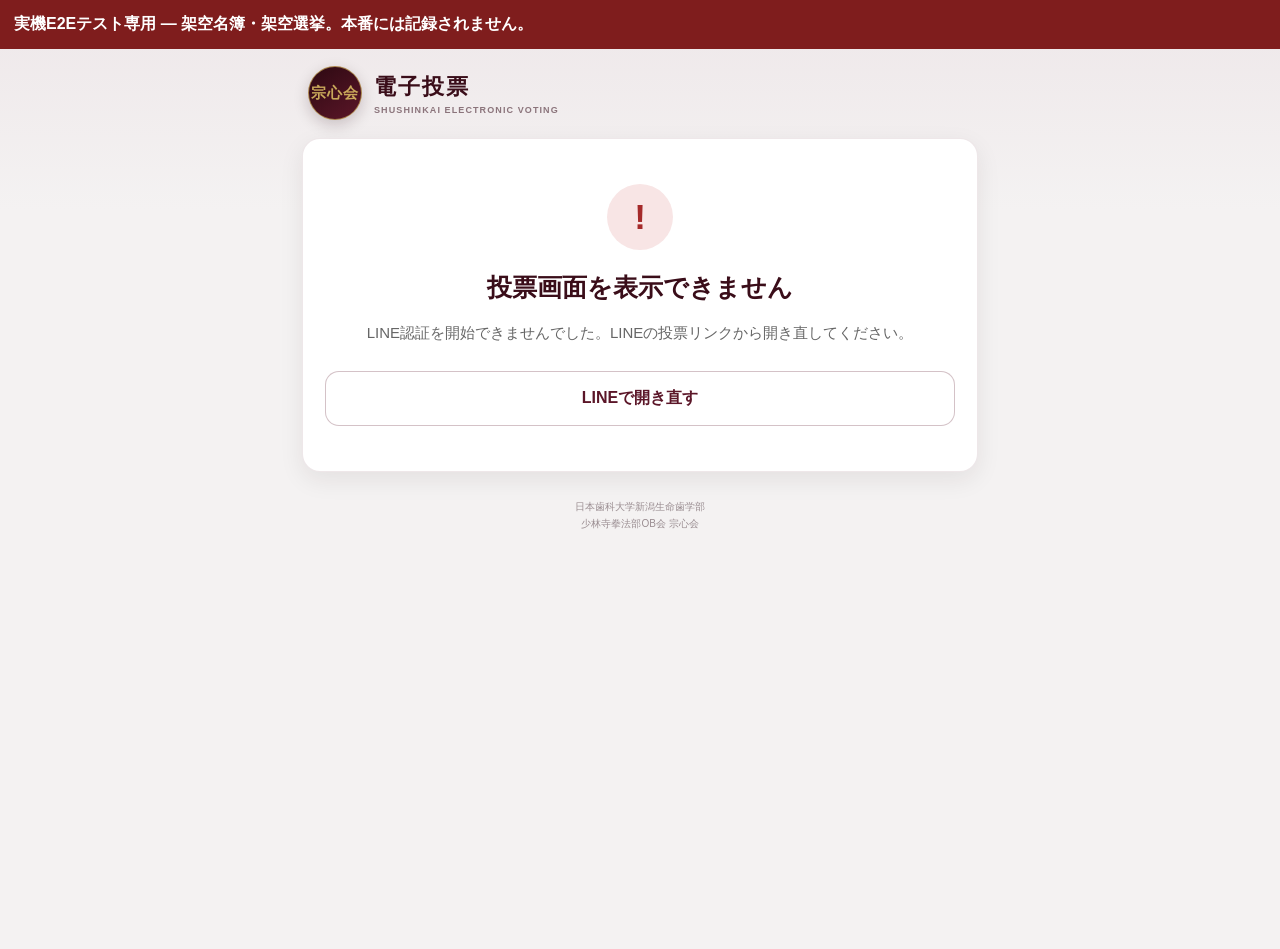
<file: index.html>
<!DOCTYPE html>
<html lang="ja">
<head>
  <base target="_top">

  <meta charset="UTF-8">
  <meta
    name="viewport"
    content="width=device-width, initial-scale=1, viewport-fit=cover"
  >

  <title>宗心会 電子投票</title>

  <script charset="utf-8"
    src="https://static.line-scdn.net/liff/edge/2/sdk.js">
  </script>

  <link rel="stylesheet" href="./election.css?v=20260924-identity-link">
</head>

<body>
<div style="background:#7f1d1d;color:white;padding:14px;font-weight:bold;position:sticky;top:0;z-index:999">実機E2Eテスト専用 — 架空名簿・架空選挙。本番には記録されません。</div>
  <aside id="previewBanner" class="hidden" style="position:sticky;top:0;z-index:50;background:#fff0c2;color:#493500;padding:12px 16px;border-bottom:2px solid #b57d00;font-weight:700;font-size:14px;line-height:1.6">
    管理者プレビュー：この操作では投票されません<br>
    <a href="./" target="_top" style="color:#493500;text-decoration:underline">プレビューを終了してメニューへ</a>
  </aside>

  <main class="appShell">

    <!-- =========================================
         ヘッダー
    ========================================== -->
    <header class="appHeader">
      <div class="headerMark">宗心会</div>

      <div class="headerText">
        <div class="headerTitle">電子投票</div>
        <div class="headerSub">SHUSHINKAI ELECTRONIC VOTING</div>
      </div>
    </header>


    <!-- =========================================
         読み込み中
    ========================================== -->
    <section id="loadingView" class="view">
      <div class="card loadingCard">

        <div class="spinner" aria-hidden="true"></div>

        <div class="loadingText">
          選挙情報を読み込んでいます
        </div>

      </div>
    </section>

    <!-- =========================================
         投票開始前
    ========================================== -->
    <section id="linkIdentityView" class="view hidden">
      <div class="card electionCard identityCard">
        <h1>本人確認・LINE連携</h1>
        <p>このLINEアカウントは未連携です。名簿の登録内容を確認し、投票画面へ進みます。</p>
        <form id="identityForm" onsubmit="submitIdentityLink_(event)">
          <label for="identityName">氏名</label>
          <input id="identityName" autocomplete="name" maxlength="100" required placeholder="例：山田 太郎">
          <label for="identityTerm">部内期数</label>
          <input id="identityTerm" inputmode="numeric" maxlength="10" required placeholder="例：25">
          <label for="identityBirth">生年月日</label>
          <input id="identityBirth" type="date" required>
          <p>確認できた会員情報に、このLINEアカウントを連携します。</p>
          <button id="identitySubmit" type="submit" class="button primaryButton">本人確認してLINEを連携する</button>
          <p id="identityError" role="alert" aria-live="polite"></p>
        </form>
      </div>
    </section>
    <section id="beforeView" class="view hidden">
      <div class="card electionCard announcementCard">
        <div class="statusBadge">公示中</div>
        <h1 id="announcementTitle" class="electionTitle"></h1>
        <p id="announcementDescription" class="electionDescription"></p>
        <dl class="announcementFacts">
          <dt>投票方式</dt><dd id="announcementVoteType"></dd>
          <dt>投票期間（日本時間）</dt><dd id="beforePeriodText"></dd>
          <dt>決定条件</dt><dd id="announcementRule"></dd>
          <dt>結果公開設定</dt><dd id="announcementResults"></dd>
        </dl>
        <p id="beforeMessage" class="announcementStart" role="status"></p>
      </div>
      <h2 class="announcementHeading">候補者情報</h2>
      <div id="announcementCandidates"></div>
      <div id="beforeWithdrawnCandidates" class="withdrawnCandidates hidden"></div>
      <button type="button" class="button secondaryButton" onclick="loadElectionPageState()">最新の公開状態を確認する</button>
    </section>
    <section id="pausedView" class="view hidden">
      <div class="card completeCard">
        <h1 class="resultTitle">公開を一時停止しています</h1>
        <p class="resultMessage">現在、この選挙の公開を一時停止しています。再公開までお待ちください。</p>
        <button type="button" class="button secondaryButton" onclick="loadElectionPageState()">公開状態を確認する</button>
      </div>
    </section>


    <!-- =========================================
         投票終了
    ========================================== -->
    <section id="closedView" class="view hidden">

      <div class="card completeCard">

        <div class="resultIcon closedIcon">✓</div>

        <h1 class="resultTitle">
          投票は終了しました
        </h1>

        <p id="closedMessage" class="resultMessage">
          ご協力ありがとうございました。
        </p>

        <div
          id="closedPeriodBox"
          class="privacyMessage hidden"
        >
          <div class="statePeriodLabel">投票期間</div>
          <div id="closedPeriodText"></div>
        </div>

      </div>

    </section>

    <!-- =========================================
         選挙未開催
    ========================================== -->
    <section id="noElectionView" class="view hidden">
      <div class="card completeCard">
        <div class="resultIcon waitingIcon">—</div>
        <h1 class="resultTitle">現在、投票／選挙は行われていません</h1>
        <p class="resultMessage">
          投票または選挙が公開されましたら、宗心会公式LINEでお知らせします。
        </p>
      </div>
    </section>

    <!-- =========================================
         投票権なし
    ========================================== -->
    <section id="ineligibleView" class="view hidden">
      <div class="card errorCard">
        <div class="resultIcon waitingIcon">—</div>
        <h1 class="resultTitle">この選挙には投票できません</h1>
        <p id="ineligibleReason" class="resultMessage">
          現在の会員情報では投票できません。
        </p>
        <div class="privacyMessage">
          投票権について不明な点は事務局へお問い合わせください。
        </div>
      </div>
    </section>

    <!-- =========================================
         エラー
    ========================================== -->
    <section id="errorView" class="view hidden">
      <div class="card errorCard">

        <div class="resultIcon errorIcon">!</div>

        <h1 class="resultTitle">
          投票画面を表示できません
        </h1>

        <p id="errorMessage" class="resultMessage">
          エラーが発生しました。
        </p>

        <button
          id="errorRetryButton"
          type="button"
          class="button secondaryButton"
          onclick="reloadElection()"
        >
          再読み込み
        </button>

      </div>
    </section>


    <!-- =========================================
         投票画面
    ========================================== -->
    <section id="voteView" class="view hidden">

      <div class="card electionCard">

        <div id="statusBadge" class="statusBadge">
          投票受付中
        </div>

        <h1 id="electionTitle" class="electionTitle">
          宗心会 次期会長選挙
        </h1>

        <p id="electionDescription" class="electionDescription">
        </p>

        <div
          id="electionPeriod"
          class="periodBox hidden"
        >
          <div class="periodLabel">投票期間</div>
          <div id="periodText" class="periodText"></div>
        </div>

        <div
          id="resultRuleBox"
          class="ruleBox hidden"
        >
          <div class="ruleLabel">選出・信任条件</div>
          <div id="resultRuleText" class="ruleText"></div>
        </div>

      </div>

      <section aria-labelledby="voteCandidatesTitle">
        <h2 id="voteCandidatesTitle" class="noticeTitle">候補者一覧</h2>
        <p class="voteCandidateHelp">候補者の詳細を確認してから、投票内容を選択してください。</p>
        <div id="voteCandidates"></div>
      </section>
      <h2 class="noticeTitle">投票内容を選択</h2>

      <!-- 候補者・選択肢 -->
      <div id="optionList" class="optionList"></div>
      <div id="voteWithdrawnCandidates" class="withdrawnCandidates hidden"></div>


      <!-- 注意事項 -->
      <div class="card noticeCard">

        <h2 class="noticeTitle">投票にあたって</h2>

        <ul class="noticeList">
          <li>投票できるのは1人1回です。</li>
          <li>送信後は投票内容を変更できません。</li>
          <li>投票内容は無記名で保存されます。</li>
        </ul>

      </div>


      <div class="bottomAction">

        <button
          id="confirmButton"
          type="button"
          class="button primaryButton"
          onclick="openConfirmView()"
          disabled
        >
          投票内容を確認する
        </button>

      </div>

    </section>


    <!-- =========================================
         確認画面
    ========================================== -->
    <section id="confirmView" class="view hidden">

      <div class="card confirmCard">

        <div class="sectionEyebrow">
          投票内容の確認
        </div>

        <h1 class="confirmTitle">
          この内容で投票します
        </h1>

        <div class="selectedBox">

          <div class="selectedLabel">
            選択した内容
          </div>

          <div id="selectedOptionLabel" class="selectedValue">
          </div>

          <div
            id="selectedCandidateName"
            class="selectedCandidate hidden"
          >
          </div>

        </div>

        <div class="finalWarning">
          「投票する」を押すと、投票内容の変更はできません。
        </div>

      </div>


      <div class="confirmActions">

        <button
          id="backButton"
          type="button"
          class="button secondaryButton"
          onclick="backToVoteView()"
        >
          戻る
        </button>

        <button
          id="submitButton"
          type="button"
          class="button primaryButton"
          onclick="submitVote()"
        >
          投票する
        </button>

      </div>

    </section>


    <!-- =========================================
         送信中
    ========================================== -->
    <section id="sendingView" class="view hidden">

      <div class="card loadingCard">

        <div class="spinner" aria-hidden="true"></div>

        <div class="loadingText">
          投票を受け付けています
        </div>

        <div class="loadingSub">
          画面を閉じずにお待ちください
        </div>

      </div>

    </section>


    <!-- =========================================
         投票完了
    ========================================== -->
    <section id="completeView" class="view hidden">

      <div class="card completeCard">

        <div class="resultIcon completeIcon">✓</div>

        <h1 class="resultTitle">
          投票ありがとうございました
        </h1>

        <p class="resultMessage">
          あなたの投票を受け付けました。
        </p>

        <div class="privacyMessage">
          投票内容は、投票者情報とは分離して
          無記名で保存されています。
        </div>

      </div>

    </section>


    <!-- =========================================
         投票済み
    ========================================== -->
    <section id="alreadyVotedView" class="view hidden">

      <div class="card completeCard">

        <div class="resultIcon votedIcon">✓</div>

        <h1 class="resultTitle">
          投票済みです
        </h1>

        <div class="alreadyElectionBox">
          <div id="alreadyElectionTitle" class="alreadyElectionTitle"></div>
        </div>

        <p class="resultMessage">
          この選挙への投票は、すでに受け付けています。
        </p>

        <div class="privacyMessage">
          投票内容は表示されません。
        </div>

      </div>

    </section>


    <footer class="appFooter">
      日本歯科大学新潟生命歯学部<br>
      少林寺拳法部OB会 宗心会
    </footer>

  </main>

  <script src="./app.js?v=20260924-identity-link"></script>

</body>
</html>
</file>
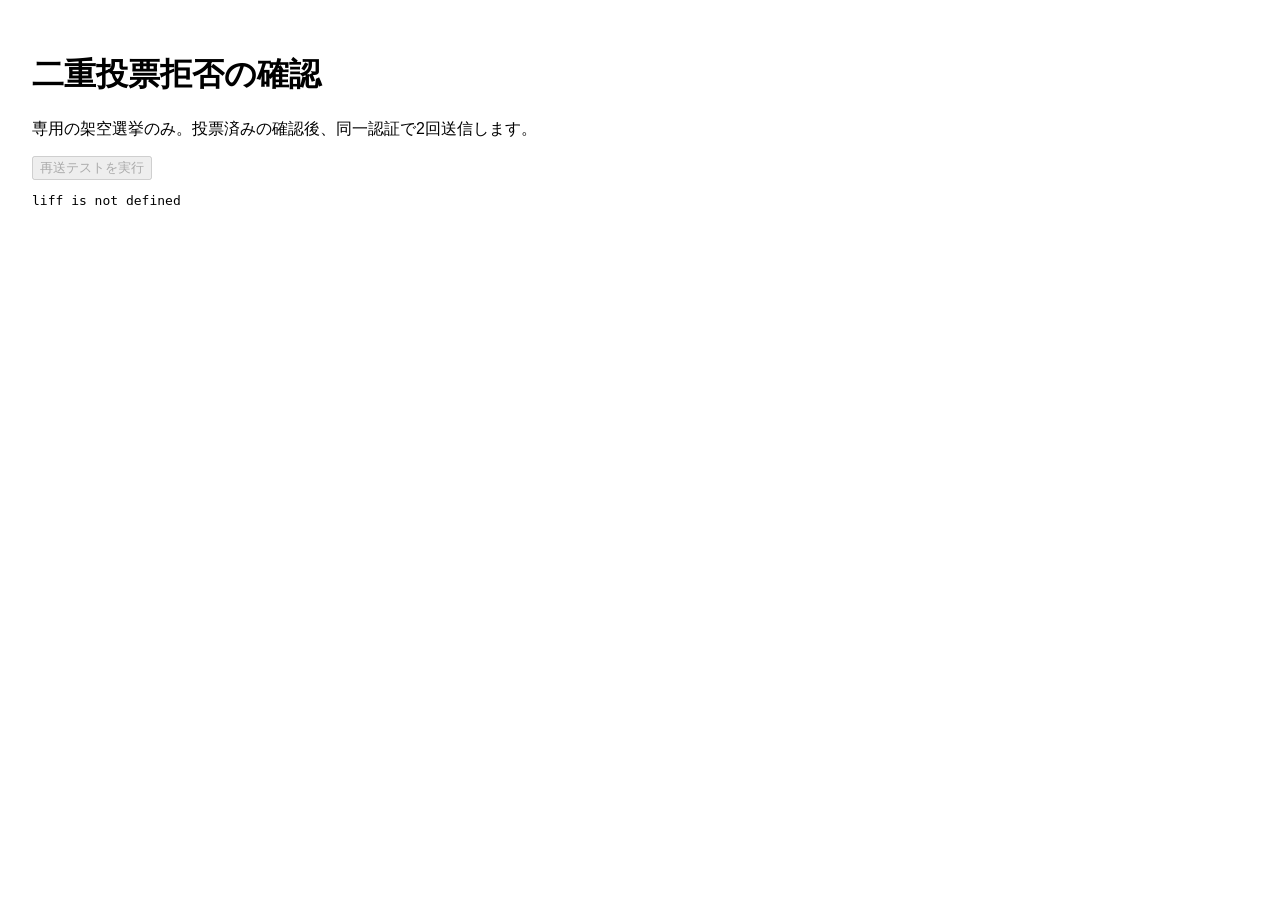
<file: replay.html>
<!doctype html><html lang="ja"><meta charset="utf-8"><meta name="viewport" content="width=device-width,initial-scale=1"><title>二重投票拒否の実通信テスト</title><script src="https://static.line-scdn.net/liff/edge/2/sdk.js"></script><body style="font-family:sans-serif;padding:24px"><h1>二重投票拒否の確認</h1><p>専用の架空選挙のみ。投票済みの確認後、同一認証で2回送信します。</p><button id="run" disabled>再送テストを実行</button><pre id="result" style="white-space:pre-wrap">LINE認証中</pre><script>
const apiUrl='https://script.google.com/macros/s/AKfycbwJAfuI1LJvgYPByaCxwGg3z_ksHUIlWabaNJdo_gTFtb2rbpTaQxpHH54GBwfx0fw/exec';
const output=document.getElementById('result'),button=document.getElementById('run');let token='';
async function api(action){const r=await fetch(apiUrl,{method:'POST',body:new URLSearchParams({action,idToken:token,electionId:'e2e_final_20260924',optionId:'a'})});if(!r.ok)throw Error('HTTP '+r.status);return r.json();}
(async()=>{try{await liff.init({liffId:'2010887632-qvHbczSI'});if(!liff.isInClient())throw Error('LINE内で開いてください');token=liff.getIDToken();if(!token)throw Error('認証情報なし');output.textContent='準備できました';button.disabled=false;}catch(e){output.textContent=e.message;}})();
button.onclick=async()=>{button.disabled=true;try{const before=await api('getPageState');if(before.ok!==true || before.state!=='already'){output.textContent='再送中止：投票済み状態の確認が必要です\n'+JSON.stringify({ok:before.ok,state:before.state,alreadyVoted:before.alreadyVoted});return;}const r=await Promise.all([api('castVote'),api('castVote')]);output.textContent=JSON.stringify(r.map((x,i)=>({request:i+1,ok:x.ok,alreadyVoted:x.alreadyVoted,error:x.error})),null,2);}catch(e){output.textContent=e.message;}};
</script></body></html>
</file>
<file: election.css>
:root {
    --maroon: #5b1628;
    --maroon-dark: #3a0d19;
    --maroon-soft: #f3e8eb;

    --gold: #c8a85a;
    --gold-soft: #f5ecd5;

    --text: #252525;
    --subtext: #666666;
    --border: #ddd7d9;

    --background: #f4f2f2;
    --white: #ffffff;

    --danger: #a52a2a;
    --success: #34754b;

    --shadow:
      0 8px 24px rgba(40, 20, 26, 0.08);
  }


  * {
    box-sizing: border-box;
  }


  html {
    min-height: 100%;
    background: var(--background);
  }


  body {
    margin: 0;
    min-height: 100%;
    color: var(--text);
    background:
      linear-gradient(
        180deg,
        #eee7e9 0,
        var(--background) 210px
      );

    font-family:
      -apple-system,
      BlinkMacSystemFont,
      "Hiragino Sans",
      "Hiragino Kaku Gothic ProN",
      "Yu Gothic",
      "Meiryo",
      sans-serif;

    -webkit-text-size-adjust: 100%;
  }


  button,
  input {
    font: inherit;
  }


  button {
    -webkit-tap-highlight-color: transparent;
  }


  .hidden {
    display: none !important;
  }


  .appShell {
    width: min(100%, 720px);
    min-height: 100vh;
    margin: 0 auto;
    padding:
      env(safe-area-inset-top)
      14px
      calc(28px + env(safe-area-inset-bottom));
  }


  /* =========================================
     ヘッダー
  ========================================== */

  .appHeader {
    display: flex;
    align-items: center;
    gap: 12px;

    padding: 17px 6px 18px;
  }


  .headerMark {
    display: flex;
    align-items: center;
    justify-content: center;

    width: 54px;
    height: 54px;

    color: var(--gold);
    background:
      linear-gradient(
        145deg,
        #2d0912,
        var(--maroon)
      );

    border: 1px solid rgba(200, 168, 90, 0.75);
    border-radius: 50%;

    font-family: serif;
    font-size: 15px;
    font-weight: 700;
    letter-spacing: 1px;

    box-shadow:
      0 5px 15px rgba(40, 12, 22, 0.2);
  }


  .headerText {
    min-width: 0;
  }


  .headerTitle {
    color: var(--maroon-dark);
    font-family: serif;
    font-size: 22px;
    font-weight: 700;
    letter-spacing: 2px;
  }


  .headerSub {
    margin-top: 3px;

    color: #8b747b;
    font-size: 9px;
    font-weight: 600;
    letter-spacing: 1.1px;
  }


  /* =========================================
     共通
  ========================================== */

  .view {
    width: 100%;
  }


  .card {
    background: var(--white);
    border: 1px solid rgba(91, 22, 40, 0.1);
    border-radius: 18px;

    box-shadow: var(--shadow);
  }


  .electionCard {
    position: relative;
    overflow: hidden;

    padding: 29px 22px 23px;
  }


  .electionCard::before {
    position: absolute;
    top: 0;
    left: 0;

    width: 100%;
    height: 5px;

    content: "";

    background:
      linear-gradient(
        90deg,
        var(--maroon),
        var(--gold),
        var(--maroon)
      );
  }


  .statusBadge {
    display: inline-flex;
    align-items: center;

    min-height: 28px;
    padding: 5px 11px;

    color: var(--success);
    background: #e8f3ec;

    border-radius: 999px;

    font-size: 12px;
    font-weight: 700;
  }


  .statusBadge::before {
    width: 7px;
    height: 7px;
    margin-right: 6px;

    content: "";

    background: var(--success);
    border-radius: 50%;
  }


  .statusBadge.closed {
    color: var(--danger);
    background: #f7e7e7;
  }


  .statusBadge.closed::before {
    background: var(--danger);
  }


  .electionTitle {
    margin: 17px 0 0;

    color: var(--maroon-dark);

    font-family: serif;
    font-size: clamp(24px, 6vw, 33px);
    line-height: 1.38;
    letter-spacing: 1px;
  }


  .electionDescription {
    margin: 14px 0 0;

    color: var(--subtext);
    font-size: 15px;
    line-height: 1.85;
    white-space: pre-wrap;
  }


  .periodBox,
  .ruleBox {
    margin-top: 18px;
    padding: 13px 15px;

    background: #faf8f8;
    border: 1px solid var(--border);
    border-radius: 12px;
  }


  .periodLabel,
  .ruleLabel {
    margin-bottom: 5px;

    color: var(--maroon);
    font-size: 12px;
    font-weight: 700;
  }


  .periodText,
  .ruleText {
    font-size: 14px;
    line-height: 1.65;
  }


  /* =========================================
     選択肢
  ========================================== */

  .optionList {
    display: grid;
    gap: 13px;

    margin-top: 15px;
  }

  .withdrawnCandidates { margin-top: 18px; padding: 16px; text-align: left; background: #f5eeee; border: 1px solid #dfc3c3; border-radius: 12px; }
  .withdrawnCandidates h2 { margin: 0 0 10px; color: #7f2828; font-size: 1rem; }
  .withdrawnCandidate { padding: 10px 0; border-top: 1px solid #e3cccc; }
  .withdrawnCandidate:first-of-type { border-top: 0; }
  .withdrawnCandidate strong { display: block; color: #7f2828; }
  .withdrawnCandidate p { margin: 4px 0 0; white-space: pre-wrap; font-size: .86rem; }


  .optionCard {
    position: relative;
    display: block;

    cursor: pointer;
  }


  .optionRadio {
    position: absolute;
    opacity: 0;
    pointer-events: none;
  }


  .optionBody {
    position: relative;

    min-height: 86px;
    padding: 19px 54px 19px 20px;

    background: var(--white);
    border: 2px solid transparent;
    border-radius: 16px;

    box-shadow: var(--shadow);

    transition:
      border-color 0.16s ease,
      transform 0.16s ease,
      background 0.16s ease;
  }


  .optionBody::after {
    position: absolute;
    top: 50%;
    right: 20px;

    width: 22px;
    height: 22px;

    content: "";
    transform: translateY(-50%);

    background: var(--white);
    border: 2px solid #b9afb2;
    border-radius: 50%;
  }


  .optionRadio:checked + .optionBody {
    background:
      linear-gradient(
        135deg,
        #ffffff,
        #faf4f6
      );

    border-color: var(--maroon);
  }


  .optionRadio:checked + .optionBody::after {
    background:
      radial-gradient(
        circle,
        var(--maroon) 0 5px,
        var(--white) 6px 100%
      );

    border-color: var(--maroon);
  }


  .optionCard:active .optionBody {
    transform: scale(0.992);
  }


  .optionLabel {
    color: var(--maroon-dark);
    font-size: 19px;
    font-weight: 700;
    line-height: 1.45;
  }


  .candidateName {
    margin-top: 5px;

    color: var(--text);
    font-family: serif;
    font-size: 22px;
    font-weight: 700;
  }

  .optionBody.hasCandidatePhoto {
    min-height: 154px;
    padding-left: 124px;
  }

  .candidatePhoto {
    position: absolute;
    top: 20px;
    left: 20px;
    width: 84px;
    height: 108px;
    object-fit: cover;
    border-radius: 12px;
    background: #eee8e9;
  }

  .candidateMeta {
    margin-top: 6px;
    color: var(--subtext);
    font-size: 12px;
    line-height: 1.6;
  }


  .candidateProfile {
    margin-top: 10px;

    color: var(--subtext);
    font-size: 13px;
    line-height: 1.7;
    white-space: pre-wrap;
  }


  .candidateStatement {
    margin-top: 12px;
    padding-top: 12px;

    color: #4c4547;

    border-top:
      1px solid rgba(91, 22, 40, 0.1);

    font-size: 14px;
    line-height: 1.8;
    white-space: pre-wrap;
  }

  .candidateManifesto {
    margin-top: 12px;
    padding-top: 12px;
    color: #4c4547;
    border-top: 1px solid rgba(91, 22, 40, 0.1);
    font-size: 14px;
    line-height: 1.8;
    white-space: pre-wrap;
  }

  .candidateDetailsButton {
    width: 100%;
    margin-top: 15px;
    padding: 11px 13px;
    color: var(--maroon);
    background: var(--maroon-soft);
    border: 1px solid rgba(91, 22, 40, 0.2);
    border-radius: 10px;
    font-size: 13px;
    font-weight: 700;
    line-height: 1.5;
    cursor: pointer;
  }

  .candidateDetailsButton::after {
    margin-left: 8px;
    content: "＋";
  }

  .candidateDetailsButton[aria-expanded="true"]::after {
    content: "－";
  }

  .candidateDetails {
    margin-top: 12px;
  }


  /* =========================================
     注意書き
  ========================================== */

  .noticeCard {
    margin-top: 15px;
    padding: 19px 20px;
  }


  .noticeTitle {
    margin: 0;

    color: var(--maroon);
    font-size: 15px;
  }


  .noticeList {
    margin: 11px 0 0;
    padding-left: 1.4em;

    color: var(--subtext);
    font-size: 13px;
    line-height: 1.8;
  }


  /* =========================================
     ボタン
  ========================================== */

  .bottomAction {
    position: sticky;
    bottom: 0;
    z-index: 5;

    margin: 12px -4px 0;
    padding:
      10px 4px
      calc(8px + env(safe-area-inset-bottom));

    background:
      linear-gradient(
        180deg,
        rgba(244, 242, 242, 0),
        rgba(244, 242, 242, 0.95) 25%,
        var(--background)
      );
  }


  .button {
    display: flex;
    align-items: center;
    justify-content: center;

    width: 100%;
    min-height: 55px;
    padding: 12px 17px;

    border: 0;
    border-radius: 14px;

    cursor: pointer;

    font-size: 16px;
    font-weight: 700;

    transition:
      opacity 0.15s ease,
      transform 0.15s ease;
  }


  .button:active:not(:disabled) {
    transform: scale(0.985);
  }


  .button:disabled {
    cursor: default;
    opacity: 0.42;
  }


  .primaryButton {
    color: var(--white);

    background:
      linear-gradient(
        135deg,
        var(--maroon),
        var(--maroon-dark)
      );

    box-shadow:
      0 8px 20px rgba(91, 22, 40, 0.24);
  }


  .secondaryButton {
    color: var(--maroon);
    background: var(--white);

    border: 1px solid rgba(91, 22, 40, 0.26);
  }


  /* =========================================
     確認画面
  ========================================== */

  .confirmCard {
    padding: 28px 21px 23px;
  }


  .sectionEyebrow {
    color: var(--gold);
    font-size: 12px;
    font-weight: 700;
    letter-spacing: 1.2px;
  }


  .confirmTitle {
    margin: 8px 0 0;

    color: var(--maroon-dark);
    font-family: serif;
    font-size: 26px;
    line-height: 1.45;
  }


  .selectedBox {
    margin-top: 23px;
    padding: 20px;

    background:
      linear-gradient(
        135deg,
        var(--maroon-soft),
        #ffffff
      );

    border:
      1px solid rgba(91, 22, 40, 0.18);

    border-radius: 14px;
  }


  .selectedLabel {
    color: var(--subtext);
    font-size: 12px;
  }


  .selectedValue {
    margin-top: 7px;

    color: var(--maroon-dark);
    font-size: 24px;
    font-weight: 700;
    line-height: 1.4;
  }


  .selectedCandidate {
    margin-top: 7px;

    color: var(--subtext);
    font-size: 14px;
  }


  .finalWarning {
    margin-top: 20px;
    padding: 13px 14px;

    color: #6e4212;
    background: #fff6e4;

    border: 1px solid #ead4a7;
    border-radius: 11px;

    font-size: 13px;
    line-height: 1.7;
  }


  .confirmActions {
    display: grid;
    grid-template-columns: 0.8fr 1.2fr;
    gap: 11px;

    margin-top: 15px;
  }


  /* =========================================
     読込・結果
  ========================================== */

  .loadingCard,
  .errorCard,
  .completeCard {
    padding: 45px 22px;

    text-align: center;
  }


  .spinner {
    width: 43px;
    height: 43px;
    margin: 0 auto;

    border: 4px solid #e4dadd;
    border-top-color: var(--maroon);
    border-radius: 50%;

    animation: spin 0.85s linear infinite;
  }


  @keyframes spin {
    to {
      transform: rotate(360deg);
    }
  }


  .loadingText {
    margin-top: 20px;

    color: var(--maroon-dark);
    font-size: 16px;
    font-weight: 700;
  }


  .loadingSub {
    margin-top: 7px;

    color: var(--subtext);
    font-size: 12px;
  }


  .resultIcon {
    display: flex;
    align-items: center;
    justify-content: center;

    width: 66px;
    height: 66px;
    margin: 0 auto;

    border-radius: 50%;

    font-size: 35px;
    font-weight: 700;
  }


  .completeIcon,
  .votedIcon {
    color: var(--success);
    background: #e7f3eb;
  }


  .errorIcon {
    color: var(--danger);
    background: #f8e5e5;
  }


  .resultTitle {
    margin: 20px 0 0;

    color: var(--maroon-dark);

    font-family: serif;
    font-size: 25px;
    line-height: 1.45;
  }


  .resultMessage {
    margin: 13px 0 0;

    color: var(--subtext);
    font-size: 15px;
    line-height: 1.8;
  }


  .alreadyElectionBox {
    margin-top: 20px;
    padding: 8px 14px;

    background: #f8e5a6;
    border: 1px solid #dfc164;
    border-radius: 11px;
    box-shadow: 0 3px 8px rgba(120, 88, 24, 0.08);
  }


  .alreadyElectionTitle {
    margin-top: 0;

    color: var(--maroon-dark);
    font-size: 17px;
    font-weight: 700;
    line-height: 1.55;
  }


  .privacyMessage {
    margin-top: 22px;
    padding: 14px;

    color: #526357;
    background: #f1f7f3;

    border-radius: 11px;

    font-size: 12px;
    line-height: 1.75;
  }


  .errorCard .button {
    margin-top: 25px;
  }


  /* =========================================
     フッター
  ========================================== */

  .appFooter {
    padding: 27px 10px 5px;

    color: #9a8d91;
    font-size: 10px;
    line-height: 1.65;
    text-align: center;
  }


  @media (min-width: 640px) {
    .appShell {
      padding-left: 22px;
      padding-right: 22px;
    }

    .electionCard {
      padding: 33px 30px 27px;
    }

    .optionBody {
      padding-left: 25px;
    }
  }

    /* =========================================
     開始前・終了画面
  ========================================== */

  .waitingIcon {
    color: #9b7426;
    background: #f8efd9;
    font-size: 31px;
  }


  .closedIcon {
    color: var(--maroon);
    background: var(--maroon-soft);
  }


  .statePeriodLabel {
    margin-bottom: 5px;

    color: var(--maroon);
    font-size: 12px;
    font-weight: 700;
  }


  /* =========================================
     信任投票候補者
  ========================================== */

  .confidenceCandidateCard {
    margin-top: 15px;
    padding: 22px 21px;

    border-left: 5px solid var(--gold);
  }


  .confidenceCandidateLabel {
    color: var(--gold);
    font-size: 12px;
    font-weight: 700;
    letter-spacing: 0.8px;
  }


  .confidenceCandidateName {
    margin-top: 8px;

    color: var(--maroon-dark);
    font-family: serif;
    font-size: 25px;
    font-weight: 700;
    line-height: 1.45;
  }

  .confidenceCandidateIdentity {
    display: flex;
    align-items: flex-start;
    gap: 16px;
    margin-top: 10px;
  }

  .confidenceCandidatePhoto {
    width: 92px;
    height: 118px;
    flex: 0 0 auto;
    object-fit: cover;
    border-radius: 12px;
    background: #eee8e9;
  }

  .confidenceCandidateIdentity .confidenceCandidateName {
    margin-top: 0;
  }


  .confidenceCandidateProfile {
    margin-top: 12px;

    color: var(--subtext);
    font-size: 13px;
    line-height: 1.75;
    white-space: pre-wrap;
  }


  .confidenceCandidateStatement {
    margin-top: 15px;
    padding-top: 14px;

    color: #4c4547;

    border-top:
      1px solid rgba(91, 22, 40, 0.12);

    font-size: 14px;
    line-height: 1.85;
    white-space: pre-wrap;
  }

/* Read-only candidate announcement, including narrow LINE browser screens. */
.announcementFacts { margin: 24px 0; text-align: left; }
.announcementFacts dt { font-size: 13px; font-weight: 700; color: #5c6575; margin-top: 16px; }
.announcementFacts dd { margin: 4px 0 0; white-space: pre-wrap; overflow-wrap: anywhere; }
.announcementStart { padding: 16px; border-radius: 12px; background: #eef5ff; color: #173b70; font-weight: 700; overflow-wrap: anywhere; }
.announcementHeading { font-size: 20px; margin: 26px 4px 14px; }
.announcementCandidate { text-align: left; overflow-wrap: anywhere; }
.announcementCandidate h4 { margin: 22px 0 6px; font-size: 14px; color: #5c6575; }
.announcementCandidate p { margin: 0; white-space: pre-wrap; line-height: 1.8; }
.announcementPhoto { display: block; width: 160px; max-width: 100%; max-height: 220px; object-fit: contain; object-position: left; border-radius: 12px; margin-top: 16px; }
.announcementCard .electionDescription { white-space: pre-wrap; overflow-wrap: anywhere; }

/* Candidate details are outside the ballot labels and never rebuild the selection. */
.voteCandidate { min-width: 0; overflow-wrap: anywhere; }
.voteCandidate .candidateDetailsButton { min-height: 44px; max-width: 100%; white-space: normal; margin: 12px 0; padding: 10px 16px; }
.voteCandidate .candidateDetailsButton:focus-visible { outline: 3px solid #186b48; outline-offset: 3px; }
.voteCandidateHelp { line-height: 1.7; margin: 8px 0 16px; }

.identityCard label{display:block;margin:18px 0 6px;font-weight:700}.identityCard input{box-sizing:border-box;display:block;width:100%;max-width:100%;min-width:0;padding:12px;font:inherit;border:1px solid #bbb;border-radius:8px}.identityCard button{margin-top:12px;width:100%}#identityError{color:#941d30;white-space:pre-line}
</file>
